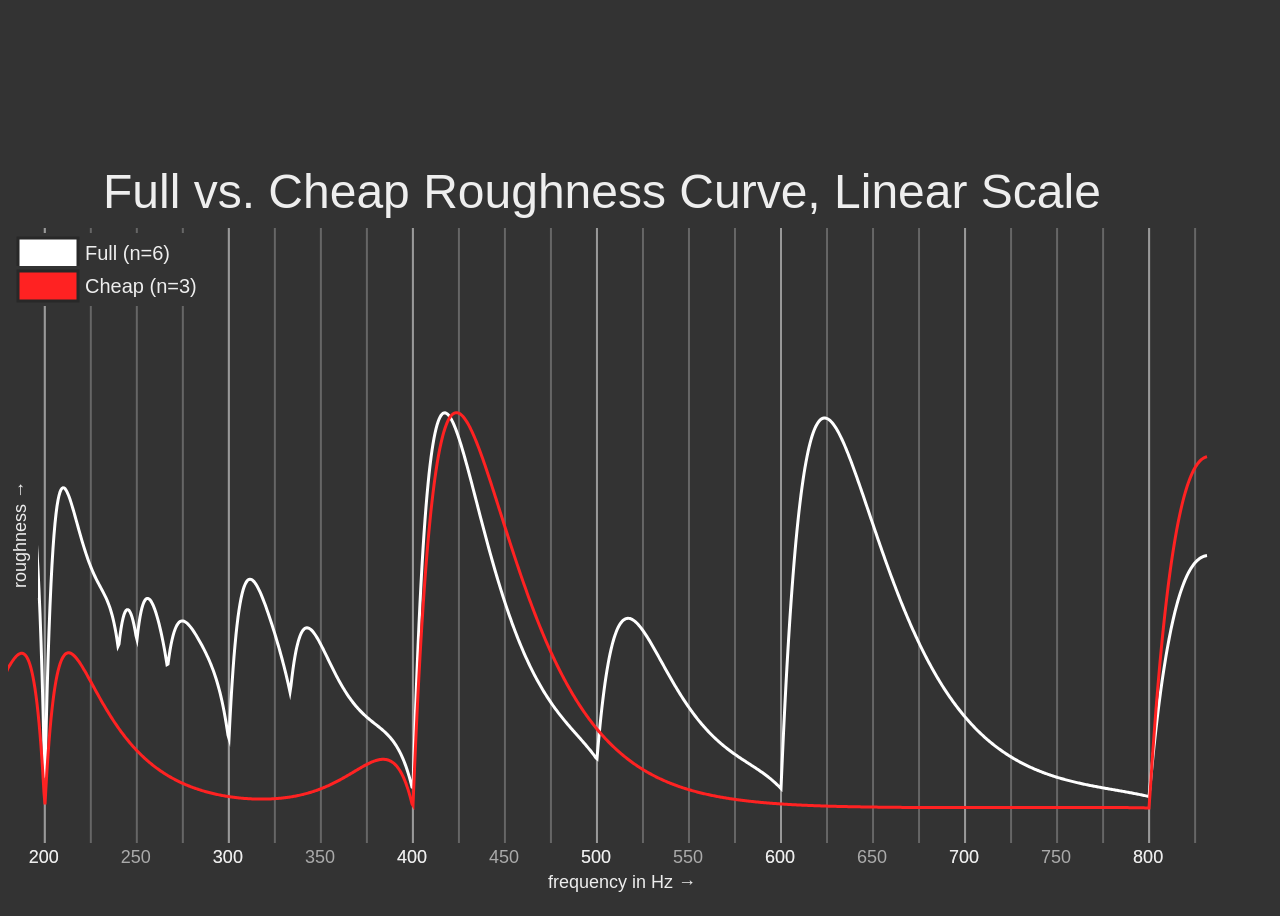
<file: graphs/graph.html>
<html>
	<head>
		<script src="../vs2_math.js"></script>
		<script src="./vs2_graph.js"></script>
	</head>
	<body style="background-color: #333;">
		<canvas id="graph1" width="1200" height="900">
		</canvas>
		<script>
			let graph1canvas = document.getElementById('graph1');
			
			let width = graph1canvas.clientWidth;
			let height = graph1canvas.clientHeight;
			
			ctx = graph1canvas.getContext('2d');
			
			//background
			ctx.clearRect(0, 0, width, height);
			ctx.fillStyle = '#333';
			ctx.fillRect(0, 0, width, height);
			
			
			//what frequencies does this graph range?
			let left_freq = 180;
			let right_freq = 832;
			

			
			draw_labels_linear();
			
		
			
			draw_title("Full vs. Cheap Roughness Curve, Linear Scale", 95);
			
			draw_key( [["#fff","Full (n=6)"],["#f22","Cheap (n=3)"]], 10, 230, 180 );
			
			ctx.fillStyle = '#eee';
			ctx.font = "18px sans-serif";
			ctx.fillText( "frequency in Hz →", width/2 - 60, height - 20 );
			
			
			
			let x_resolution = 1200;
			
			let saw_partials = [[1,1], [2,.5], [3,.333], [4,.25], [5,.2], [6,.167]];
			//let saw_partials = [[1,1], [2,.5], [3,.333], [4,.25], [5,.2], [6,.167],[7,.143]];
			
			ctx.beginPath();
			ctx.lineWidth = 3;
			ctx.strokeStyle = "#fff";
			ctx.moveTo(-100, height);
			
			for (let i = 0; i < x_resolution; i++) {
				ctx.lineTo(width * i/x_resolution, height - 100 - 720 * calc_dissonance([200, left_freq + (right_freq-left_freq) * i/x_resolution] , saw_partials)[0] );
			}
			ctx.stroke();
			
			
			ctx.beginPath();
			ctx.strokeStyle = "#f22";
			ctx.moveTo(-100, height);
			
			for (let i = 0; i < x_resolution; i++) {
				ctx.lineTo(width * i/x_resolution, height - 100 - 800 * calc_dissonance([200, left_freq + (right_freq-left_freq) * i/x_resolution] , Partials.FM3)[0] );
			}
			ctx.stroke();
			
			
			ctx.rotate( -Math.PI / 2 );
			ctx.fillStyle = '#333';
			ctx.fillRect(-590, 0, 120, 30);
			ctx.fillStyle = '#eee';
			ctx.fillText( "roughness →", -580, 18 );
			ctx.resetTransform();
			
		</script>
	</body>
</html>
</file>
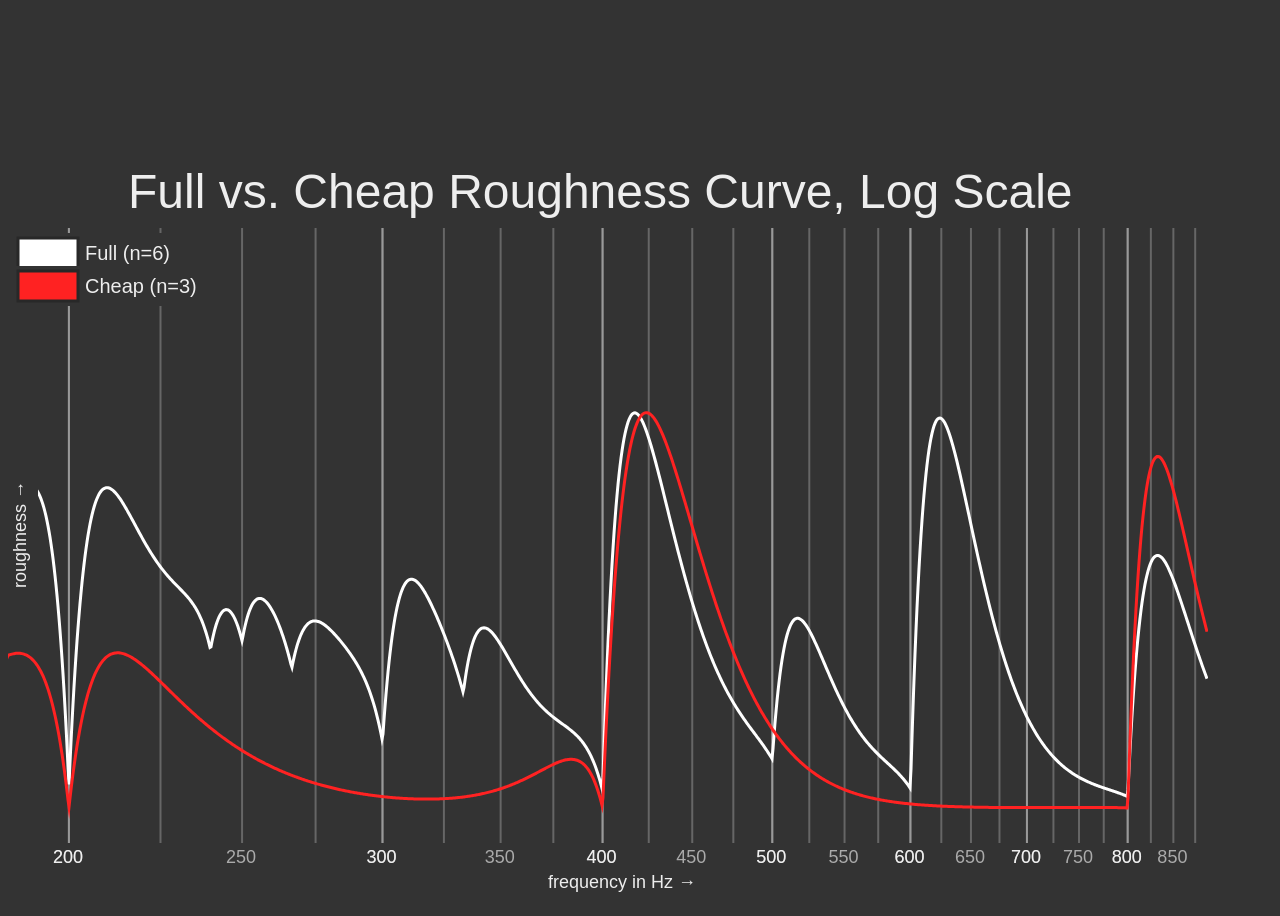
<file: graphs/graph1log.html>
<html>
	<head>
		<script src="../vs2_math.js"></script>
		<script src="./vs2_graph.js"></script>
	</head>
	<body style="background-color: #333;">
		<canvas id="graph1" width="1200" height="900">
		</canvas>
		<script>
			let graph1canvas = document.getElementById('graph1');
			
			let width = graph1canvas.clientWidth;
			let height = graph1canvas.clientHeight;
			
			ctx = graph1canvas.getContext('2d');
			
			//background
			ctx.clearRect(0, 0, width, height);
			ctx.fillStyle = '#333';
			ctx.fillRect(0, 0, width, height);
			
			
			//LOGARITHM base
			let log_base = 5;

			
			//what frequencies does this graph range?
			let left_freq = 185;
			let right_freq = 890;
			
			

			draw_labels_log();

			
			
			draw_title("Full vs. Cheap Roughness Curve, Log Scale", 120);
			
			draw_key( [["#fff","Full (n=6)"],["#f22","Cheap (n=3)"]], 10, 230, 180 );
			
			ctx.fillStyle = '#eee';
			ctx.font = "18px sans-serif";
			ctx.fillText( "frequency in Hz →", width/2 - 60, height - 20 );
			
			let x_resolution = 1200;
			
			let saw_partials = [[1,1], [2,.5], [3,.333], [4,.25], [5,.2], [6,.167]];
			
			ctx.beginPath();
			ctx.lineWidth = 3;
			ctx.strokeStyle = "#fff";
			ctx.moveTo(-100, height);
			
			for (let i = 0; i < x_resolution; i++) {
				let j = lin_uv_to_log(i/x_resolution);
				ctx.lineTo(width * i/x_resolution, height - 100 - 720 * calc_dissonance([200, left_freq + (right_freq-left_freq) * j] , saw_partials)[0] );
			}
			ctx.stroke();
			
			
			ctx.beginPath();
			ctx.strokeStyle = "#f22";
			ctx.moveTo(-100, height);
			
			for (let i = 0; i < x_resolution; i++) {
				let j = lin_uv_to_log(i/x_resolution);
				ctx.lineTo(width * i/x_resolution, height - 100 - 800 * calc_dissonance([200, left_freq + (right_freq-left_freq) * j] , Partials.FM3)[0] );
			}
			ctx.stroke();
			
		
			ctx.rotate( -Math.PI / 2 );
			ctx.fillStyle = '#333';
			ctx.fillRect(-590, 0, 120, 30);
			ctx.fillStyle = '#eee';
			ctx.fillText( "roughness →", -580, 18 );
			ctx.resetTransform();
			
			
		</script>
	</body>
</html>
</file>
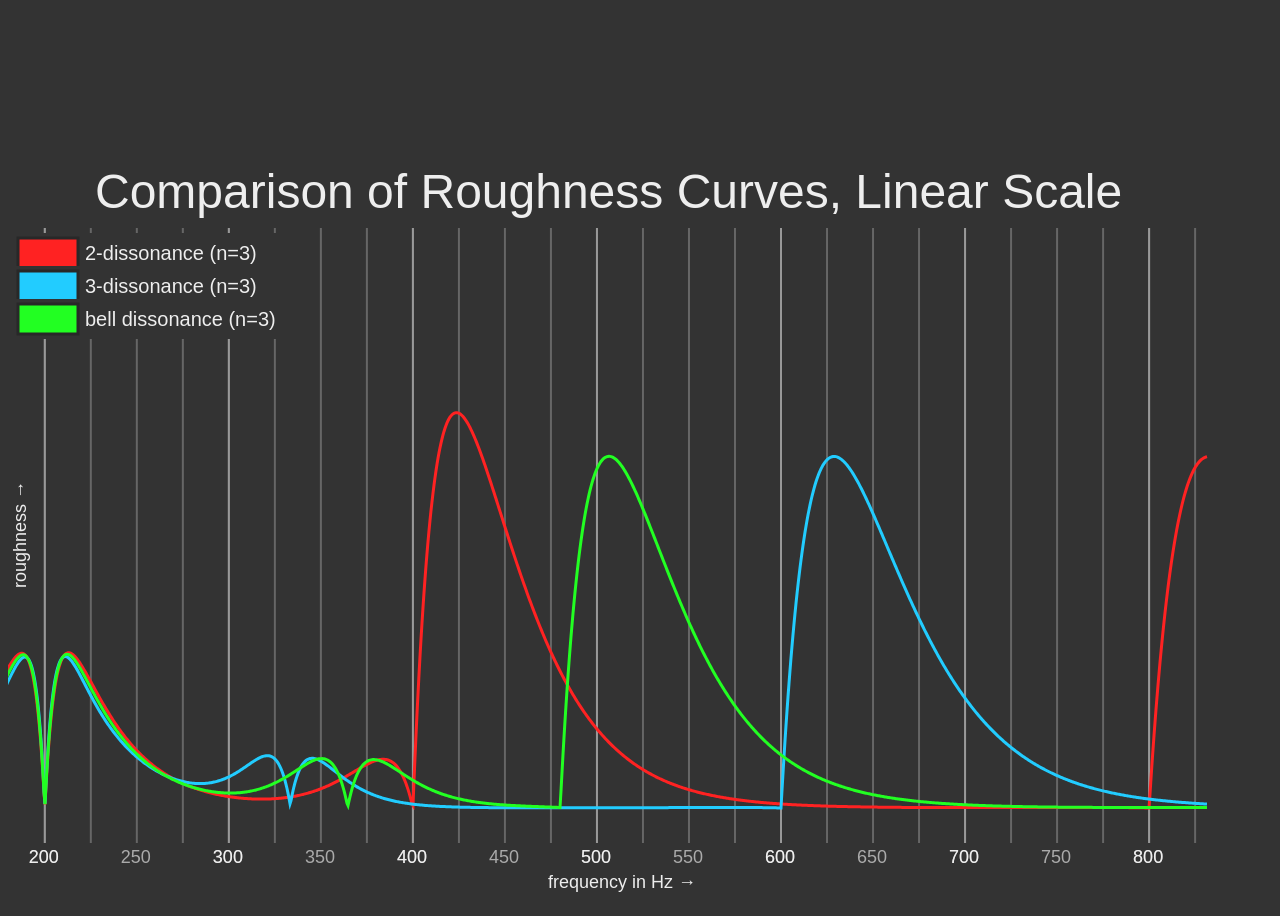
<file: graphs/graph2.html>
<html>
	<head>
		<script src="../vs2_math.js"></script>
		<script src="./vs2_graph.js"></script>
	</head>
	<body style="background-color: #333;">
		<canvas id="graph1" width="1200" height="900">
		</canvas>
		<script>
			let graph1canvas = document.getElementById('graph1');
			
			let width = graph1canvas.clientWidth;
			let height = graph1canvas.clientHeight;
			
			ctx = graph1canvas.getContext('2d');
			
			//background
			ctx.clearRect(0, 0, width, height);
			ctx.fillStyle = '#333';
			ctx.fillRect(0, 0, width, height);
			
			
			//what frequencies does this graph range?
			let left_freq = 180;
			let right_freq = 832;
			
			
			
			
			
			
			draw_labels_linear();
			
			
			
			
			
			draw_title("Comparison of Roughness Curves, Linear Scale", 87);
			
			draw_key( [["#f22","2-dissonance (n=3)"],["#2cf","3-dissonance (n=3)"],["#2f2","bell dissonance (n=3)"]], 10, 230, 270 );
			
			ctx.fillStyle = '#eee';
			ctx.font = "18px sans-serif";
			ctx.fillText( "frequency in Hz →", width/2 - 60, height - 20 );
			
			let x_resolution = 1200;
			
			let saw_partials = [[1,1], [2,.5], [3,.333], [4,.25], [5,.2], [6,.167]];
			
			ctx.beginPath();
			ctx.lineWidth = 3;
			ctx.strokeStyle = "#f22";
			ctx.moveTo(-100, height);
			
			for (let i = 0; i < x_resolution; i++) {
				ctx.lineTo(width * i/x_resolution, height - 100 - 800 * calc_dissonance([200, left_freq + (right_freq-left_freq) * i/x_resolution] , Partials.FM3)[0] );
			}
			ctx.stroke();
			
			
			ctx.beginPath();
			ctx.strokeStyle = "#2cf";
			ctx.moveTo(-100, height);
			
			for (let i = 0; i < x_resolution; i++) {
				ctx.lineTo(width * i/x_resolution, height - 100 - 800 * calc_dissonance([200, left_freq + (right_freq-left_freq) * i/x_resolution] , Partials.FM4)[0] );
				//ctx.lineTo(width * i/x_resolution, height - 100 - 800 * calc_dissonance([200, left_freq + (right_freq-left_freq) * i/x_resolution] , saw_partials)[0] );
			}
			ctx.stroke();
			
			
			ctx.beginPath();
			ctx.strokeStyle = "#2f2";
			ctx.moveTo(-100, height);
			
			for (let i = 0; i < x_resolution; i++) {
				ctx.lineTo(width * i/x_resolution, height - 100 - 800 * calc_dissonance([200, left_freq + (right_freq-left_freq) * i/x_resolution] , Partials.FMBELL)[0] );
			}
			ctx.stroke();
			
			
			ctx.rotate( -Math.PI / 2 );
			ctx.fillStyle = '#333';
			ctx.fillRect(-590, 0, 120, 30);
			ctx.fillStyle = '#eee';
			ctx.fillText( "roughness →", -580, 18 );
			ctx.resetTransform();
			
			
		</script>
	</body>
</html>
</file>
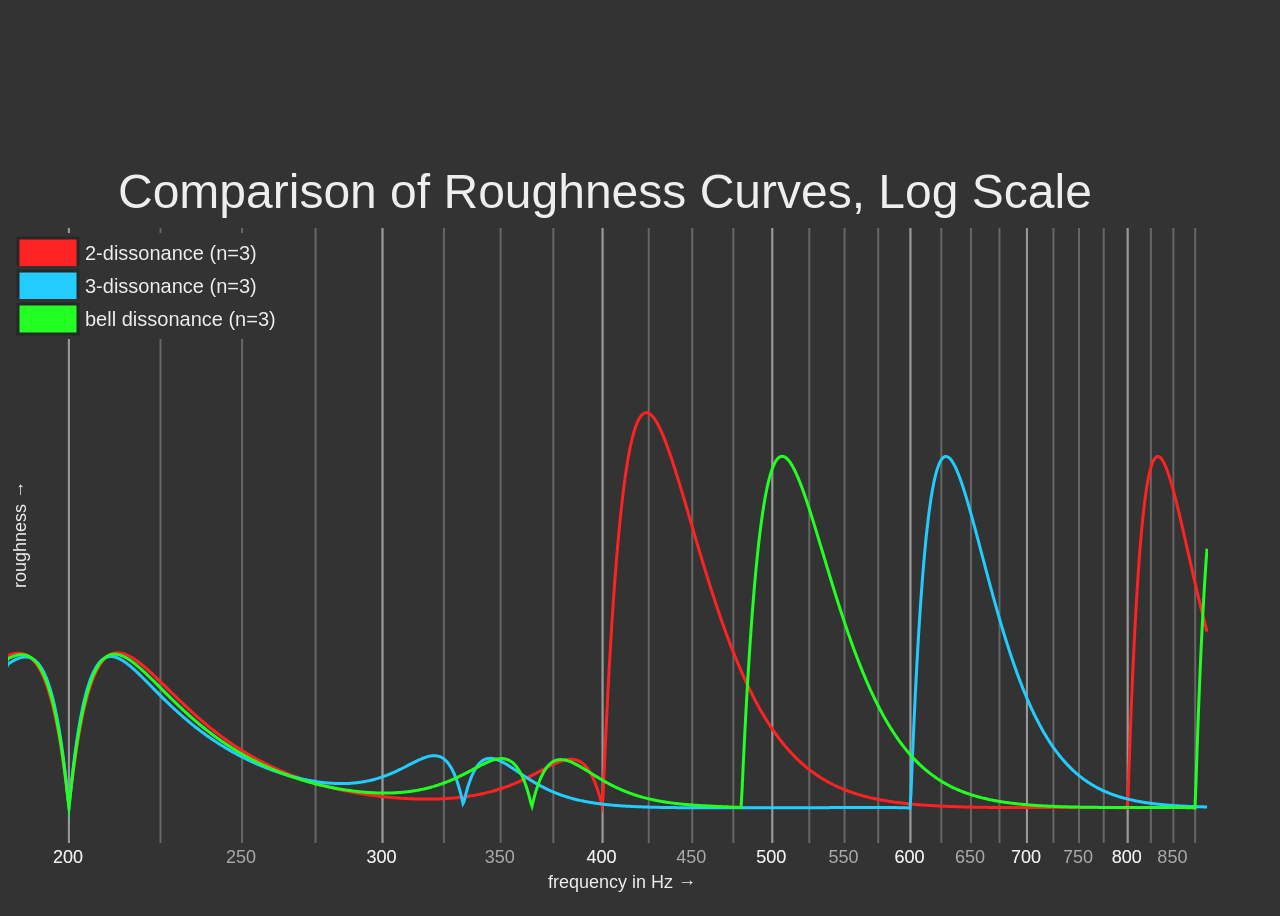
<file: graphs/graph2log.html>
<html>
	<head>
		<script src="../vs2_math.js"></script>
		<script src="./vs2_graph.js"></script>
	</head>
	<body style="background-color: #333;">
		<canvas id="graph1" width="1200" height="900">
		</canvas>
		<script>
			let graph1canvas = document.getElementById('graph1');
			
			let width = graph1canvas.clientWidth;
			let height = graph1canvas.clientHeight;
			
			ctx = graph1canvas.getContext('2d');
			
			//background
			ctx.clearRect(0, 0, width, height);
			ctx.fillStyle = '#333';
			ctx.fillRect(0, 0, width, height);
			
			//LOGARITHM base
			let log_base = 5;
			
			
			//what frequencies does this graph range?
			let left_freq = 185;
			let right_freq = 890;
			
			
			
			
			
			draw_labels_log();
			
			
			
			draw_title("Comparison of Roughness Curves, Log Scale", 110);
			
			draw_key( [["#f22","2-dissonance (n=3)"],["#2cf","3-dissonance (n=3)"],["#2f2","bell dissonance (n=3)"]], 10, 230, 270 );

			ctx.fillStyle = '#eee';
			ctx.font = "18px sans-serif";
			ctx.fillText( "frequency in Hz →", width/2 - 60, height - 20 );
			
			
			let x_resolution = 1200;
			
			let saw_partials = [[1,1], [2,.5], [3,.333], [4,.25], [5,.2], [6,.167]];
			
			ctx.beginPath();
			ctx.lineWidth = 3;
			ctx.strokeStyle = "#f22";
			ctx.moveTo(-100, height);
			
			for (let i = 0; i < x_resolution; i++) {
				let j = lin_uv_to_log(i/x_resolution);
				ctx.lineTo(width * i/x_resolution, height - 100 - 800 * calc_dissonance([200, left_freq + (right_freq-left_freq) * j] , Partials.FM3)[0] );
			}
			ctx.stroke();
			
			
			ctx.beginPath();
			ctx.strokeStyle = "#2cf";
			ctx.moveTo(-100, height);
			
			for (let i = 0; i < x_resolution; i++) {
				let j = lin_uv_to_log(i/x_resolution);
				ctx.lineTo(width * i/x_resolution, height - 100 - 800 * calc_dissonance([200, left_freq + (right_freq-left_freq) * j] , Partials.FM4)[0] );
				//ctx.lineTo(width * i/x_resolution, height - 100 - 800 * calc_dissonance([200, left_freq + (right_freq-left_freq) * i/x_resolution] , saw_partials)[0] );
			}
			ctx.stroke();
			
			
			ctx.beginPath();
			ctx.strokeStyle = "#2f2";
			ctx.moveTo(-100, height);
			
			for (let i = 0; i < x_resolution; i++) {
				let j = lin_uv_to_log(i/x_resolution);
				ctx.lineTo(width * i/x_resolution, height - 100 - 800 * calc_dissonance([200, left_freq + (right_freq-left_freq) * j] , Partials.FMBELL)[0] );
			}
			ctx.stroke();
			
			
			ctx.rotate( -Math.PI / 2 );
			ctx.fillStyle = '#333';
			ctx.fillRect(-590, 0, 120, 30);
			ctx.fillStyle = '#eee';
			ctx.fillText( "roughness →", -580, 18 );
			ctx.resetTransform();
			
			
		</script>
	</body>
</html>
</file>
